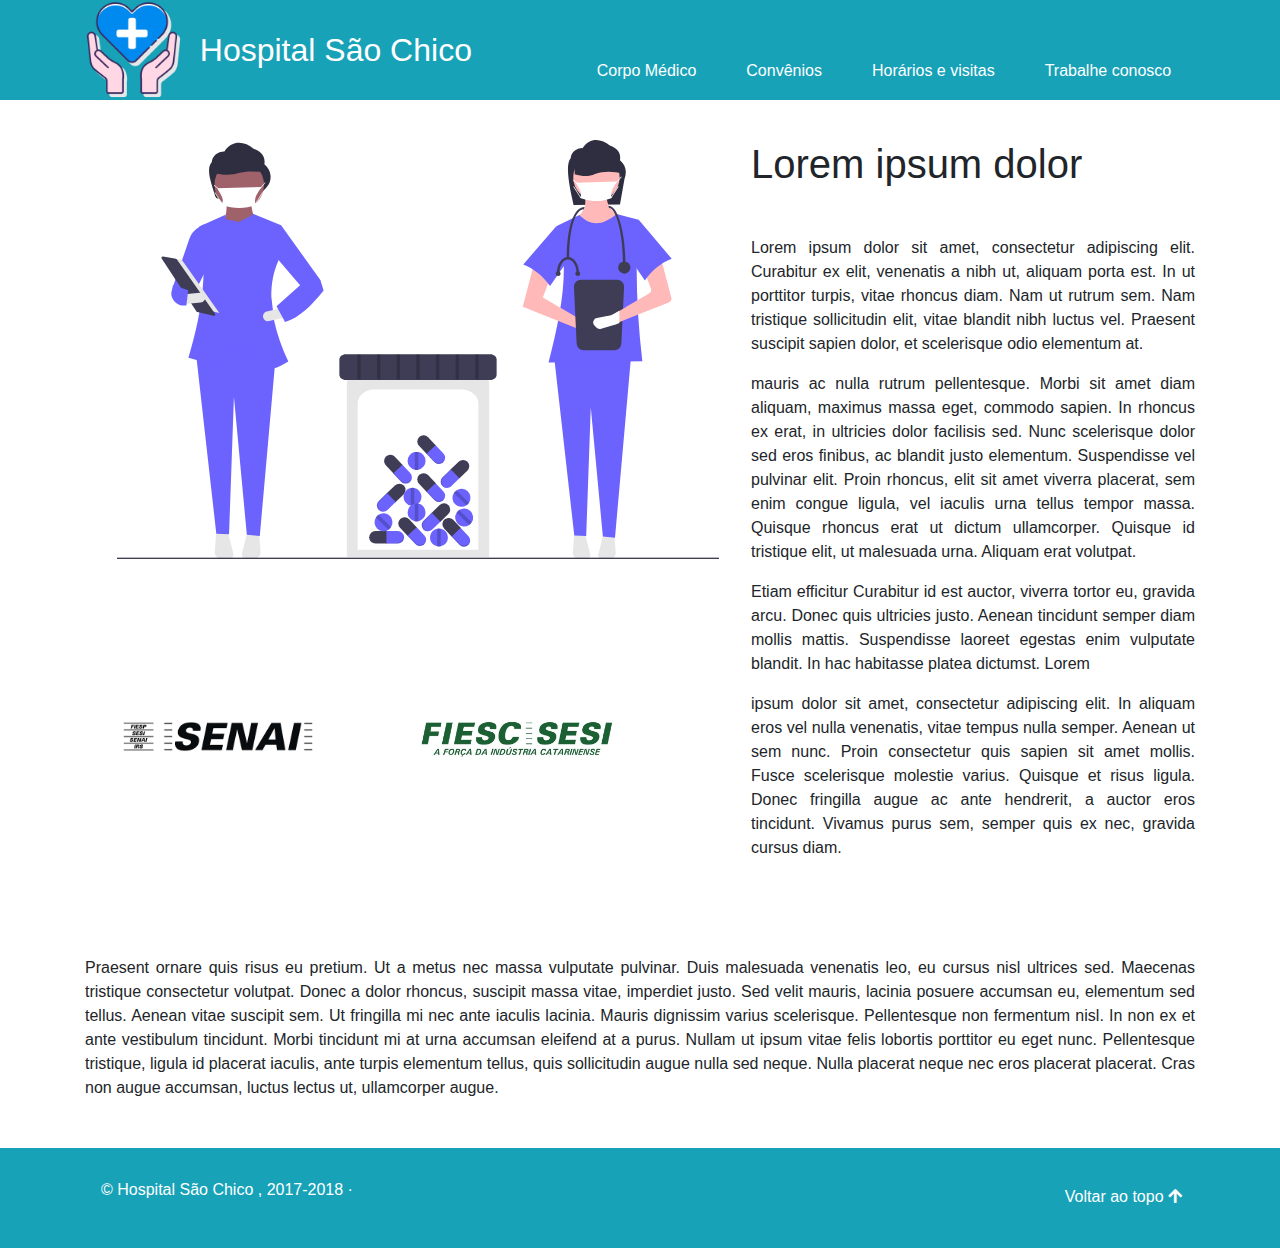
<file: index.html>
<!DOCTYPE html>
<html lang="pt-br">

<head>
  <meta charset="UTF-8">
  <meta name="viewport" content="width=device-width, initial-scale=1.0">
  <link rel="shortcut icon" href="img/health.png" type="image/x-icon">
  <link rel="stylesheet" href="libs/bootstrap/css/bootstrap.min.css">
  <link rel="stylesheet" href="css/style.css">
  <link rel="stylesheet" href="https://cdnjs.cloudflare.com/ajax/libs/font-awesome/5.13.0/css/all.min.css">
  <title>Inicio</title>
</head>

<body>
  <header class="bg-info d-flex mb-2" id="header">
    <div class="logo-group">
      <a href="index.html"><img src="img/health.png" alt="logo" class="logo"></a>
      <a href="index.html" class="header-link">
        <h2 class="m-3 text-white">Hospital São Chico</h2>
      </a>
    </div>
    <ul class="nav">
      <li class="nav-item">
        <a href="corpo.html" class="nav-link btn btn-info m-2">Corpo Médico</a>
      </li>
      <li class="nav-item">
        <a href="convenios.html" class="nav-link btn btn-info m-2">Convênios</a>
      </li>
      <li class="nav-item">
        <a href="horarios.html" class="nav-link btn btn-info m-2">Horários e visitas</a>
      </li>
      <li class="nav-item">
        <a href="trabalhe.html" class="nav-link btn btn-info m-2">Trabalhe conosco</a>
      </li>
    </ul>
  </header>

  <div class="container">

    <div class="all-content">
      <div class="content-primary">
        <div class="carousel">
          <div id="indexCarousel" class="carousel slide" data-ride="carousel">
            <div class="carousel-inner">
              <div class="carousel-item active">
                <img class="d-block w-100" src="img/undraw_medical_care_movn.svg" alt="Primeiro Slide">
              </div>
              <div class="carousel-item">
                <img class="d-block w-100" src="img/undraw_medical_research_qg4d.svg" alt="Segundo Slide">
              </div>
              <div class="carousel-item">
                <img class="d-block w-100" src="img/undraw_medicine_b1ol.svg" alt="Terceiro Slide">
              </div>
            </div>
          </div>
        </div>

        <div class="empresa position-static">
          <a href="https://sc.senai.br/" target="_blank"><img src="img/logo_senai1.png"></a>
          <a href="https://fiesc.com.br/" target="_blank"><img src="img/fiesc.jpg"></a>
        </div>
      </div>

      <div class="index-text">
        <h1>Lorem ipsum dolor</h1>
        <p class="text-justify mt-5">
          Lorem ipsum dolor sit amet, consectetur adipiscing elit. Curabitur ex elit, venenatis a
          nibh ut, aliquam
          porta
          est. In ut porttitor turpis, vitae rhoncus diam. Nam ut rutrum sem. Nam tristique sollicitudin elit, vitae
          blandit nibh luctus vel. Praesent suscipit sapien dolor, et scelerisque odio elementum at.
        </p>

        <p class="text-justify">
          mauris ac nulla rutrum pellentesque. Morbi sit amet diam aliquam, maximus massa eget, commodo sapien. In
          rhoncus
          ex erat, in ultricies dolor facilisis sed. Nunc scelerisque dolor sed eros finibus, ac blandit justo
          elementum.
          Suspendisse vel pulvinar elit. Proin rhoncus, elit sit amet viverra placerat, sem enim congue ligula, vel
          iaculis urna tellus tempor massa. Quisque rhoncus erat ut dictum ullamcorper. Quisque id tristique elit, ut
          malesuada urna. Aliquam erat volutpat.
        </p>

        <p class="text-justify">
          Etiam efficitur
          Curabitur id est auctor, viverra tortor eu, gravida arcu. Donec quis ultricies justo. Aenean tincidunt semper
          diam mollis mattis. Suspendisse laoreet egestas enim vulputate blandit. In hac habitasse platea dictumst.
          Lorem
        </p>

        <p class="text-justify mb-5">
          ipsum dolor sit amet, consectetur adipiscing elit. In aliquam eros vel nulla venenatis, vitae tempus nulla
          semper. Aenean ut sem nunc. Proin consectetur quis sapien sit amet mollis. Fusce scelerisque molestie varius.
          Quisque et risus ligula. Donec fringilla augue ac ante hendrerit, a auctor eros tincidunt. Vivamus purus sem,
          semper quis ex nec, gravida cursus diam.
        </p>

      </div>
    </div>
    <div>
      <p class="text-justify my-5">Praesent ornare quis risus eu pretium. Ut a metus nec massa vulputate pulvinar. Duis
        malesuada venenatis leo,
        eu cursus nisl ultrices sed. Maecenas tristique consectetur volutpat. Donec a dolor rhoncus, suscipit massa
        vitae, imperdiet justo. Sed velit mauris, lacinia posuere accumsan eu, elementum sed tellus. Aenean vitae
        suscipit sem. Ut fringilla mi nec ante iaculis lacinia. Mauris dignissim varius scelerisque. Pellentesque non
        fermentum nisl. In non ex et ante vestibulum tincidunt. Morbi tincidunt mi at urna accumsan eleifend at a purus.
        Nullam ut ipsum vitae felis lobortis porttitor eu eget nunc. Pellentesque tristique, ligula id placerat iaculis,
        ante turpis elementum tellus, quis sollicitudin augue nulla sed neque. Nulla placerat neque nec eros placerat
        placerat. Cras non augue accumsan, luctus lectus ut, ullamcorper augue.</p>
    </div>
  </div>

  <footer class="footer bg-info mt-2">
    <div class="container">
      <nav class="float-right">
        <a class="text-white btn btn-info" href="#header">Voltar ao topo
          <i class="fas fa-arrow-up"></i></a>
      </nav>
      <p class="ml-3 text-white">&copy; Hospital São Chico , 2017-2018 &middot; </p>
    </div>
    </div>
  </footer>
  <script src="libs/jquery/jquery-3.5.1.min.js"></script>
  <script src="libs/bootstrap/js/bootstrap.min.js"></script>
  <script src="js/jquery.mask.min.js"></script>
  <script src="libs/jquery/jquery.priceformat.min.js"></script>
  <script src="js/jquery.js"></script>
</body>

</html>
</file>
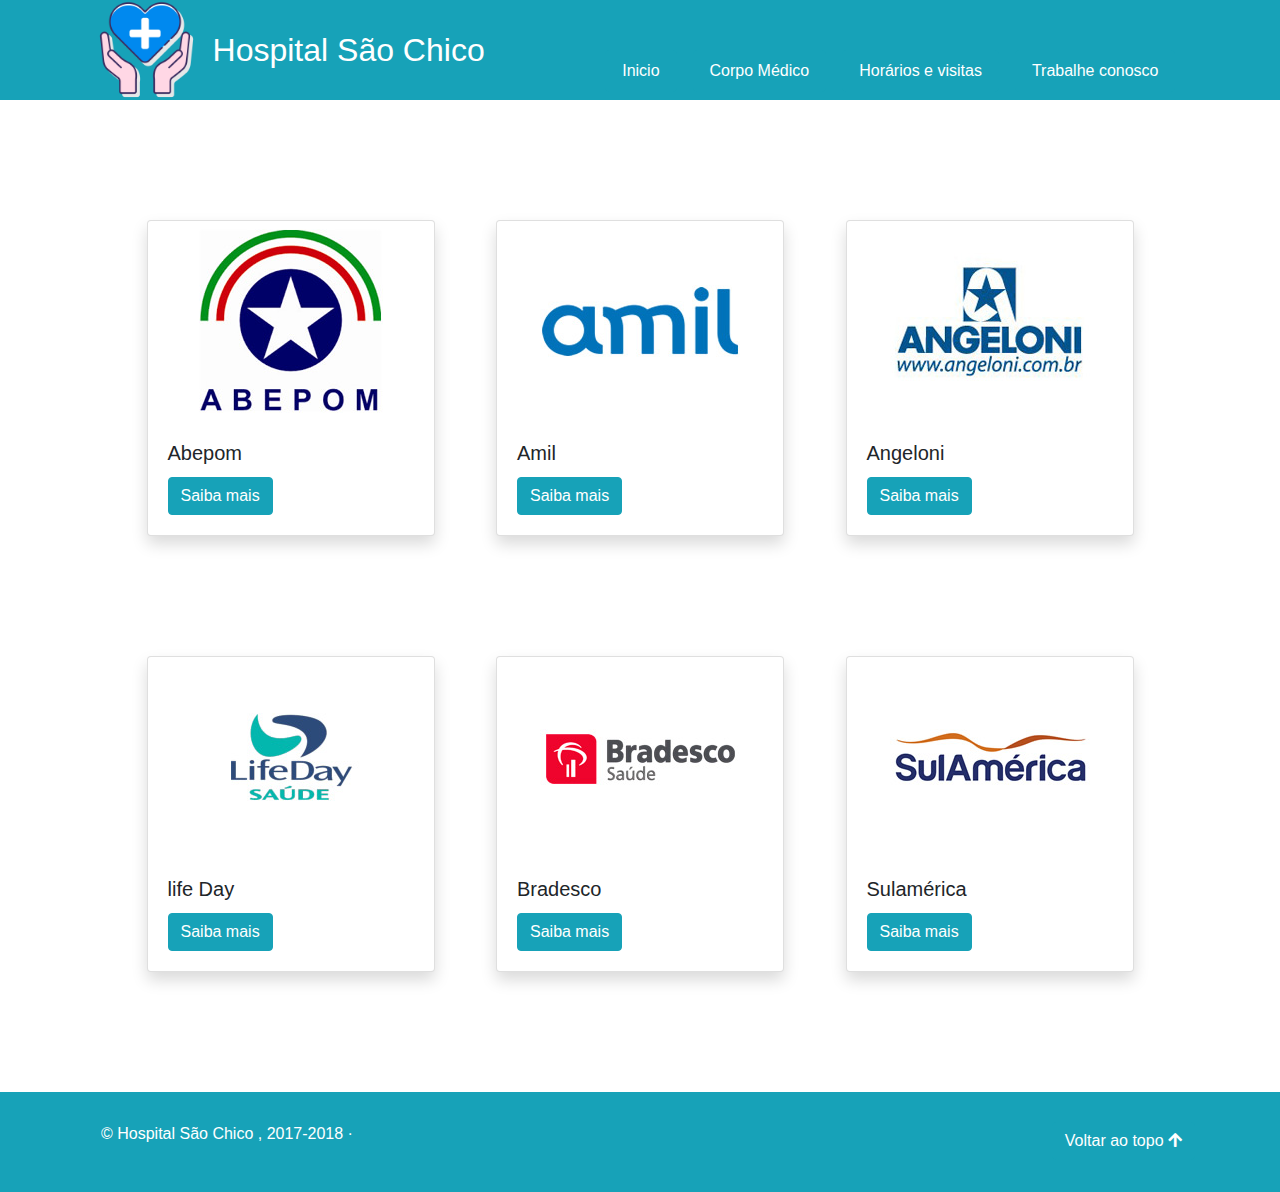
<file: convenios.html>
<!DOCTYPE html>
<html lang="pt-br">

<head>
  <meta charset="UTF-8">
  <meta name="viewport" content="width=device-width, initial-scale=1.0">
  <link rel="shortcut icon" href="img/health.png" type="image/x-icon">
  <link rel="stylesheet" href="libs/bootstrap/css/bootstrap.min.css">
  <link rel="stylesheet" href="css/style-page-conv.css">
  <link rel="stylesheet" href="https://cdnjs.cloudflare.com/ajax/libs/font-awesome/5.13.0/css/all.min.css">
  <title>Inicio</title>
</head>

<body>
  <header class="bg-info d-flex mb-2" id="header">
    <div class="logo-group">
      <a href="index.html"><img src="img/health.png" alt="logo" class="logo"></a>
      <a href="index.html" class="header-link">
        <h2 class="m-3 text-white">Hospital São Chico</h2>
      </a>
    </div>
    <ul class="nav">
      <li class="nav-item">
        <a href="index.html" class="nav-link btn btn-info m-2">Inicio</a>
      </li>
      <li class="nav-item">
        <a href="corpo.html" class="nav-link btn btn-info m-2">Corpo Médico</a>
      </li>
      <li class="nav-item">
        <a href="horarios.html" class="nav-link btn btn-info m-2">Horários e visitas</a>
      </li>
      <li class="nav-item">
        <a href="trabalhe.html" class="nav-link btn btn-info m-2">Trabalhe conosco</a>
      </li>
    </ul>
  </header>

  <div class="container">

    <div class="cardsFirst">

      <div class="card shadow">
        <img class="card-img-top" src="img/convenios/abepom.jpg" alt="Imagem de capa do card">
        <div class="card-body">
          <h5 class="card-title">Abepom</h5>
          <a href="#" class="btn btn-info">Saiba mais</a>
        </div>
      </div>

      <div class="card shadow">
        <img class="card-img-top" src="img/convenios/amil.jpg" alt="Imagem de capa do card">
        <div class="card-body">
          <h5 class="card-title">Amil</h5>
          <a href="#" class="btn btn-info">Saiba mais</a>
        </div>
      </div>

      <div class="card shadow">
        <img class="card-img-top" src="img/convenios/angeloni.jpg" alt="Imagem de capa do card">
        <div class="card-body">
          <h5 class="card-title">Angeloni</h5>
          <a href="#" class="btn btn-info">Saiba mais</a>
        </div>
      </div>
    </div>
    <div class="cardsSecond">
      <div class="card shadow">
        <img class="card-img-top" src="img/convenios/lifeday-saude.jpg" alt="Imagem de capa do card">
        <div class="card-body">
          <h5 class="card-title">life Day</h5>
          <a href="#" class="btn btn-info">Saiba mais</a>
        </div>
      </div>

      <div class="card shadow">
        <img class="card-img-top" src="img/convenios/bradesco-saude.jpg" alt="Imagem de capa do card">
        <div class="card-body">
          <h5 class="card-title">Bradesco</h5>
          <a href="#" class="btn btn-info">Saiba mais</a>
        </div>
      </div>

      <div class="card shadow">
        <img class="card-img-top" src="img/convenios/sulamerica.jpg" alt="Imagem de capa do card">
        <div class="card-body">
          <h5 class="card-title">Sulamérica</h5>
          <a href="#" class="btn btn-info">Saiba mais</a>
        </div>
      </div>
    </div>
  </div>
  <footer class="footer bg-info mt-2">
    <div class="container">
      <nav class="float-right">
        <a class="text-white btn btn-info" href="#header">Voltar ao topo
          <i class="fas fa-arrow-up"></i></a>
      </nav>
      <p class="ml-3 text-white">&copy; Hospital São Chico , 2017-2018 &middot; </p>
    </div>
    </div>
  </footer>
  <script src="libs/jquery/jquery-3.5.1.min.js"></script>
  <script src="libs/bootstrap/js/bootstrap.min.js"></script>
  <script src="js/jquery.mask.min.js"></script>
  <script src="libs/jquery/jquery.priceformat.min.js"></script>
  <script src="js/jquery.js"></script>
</body>

</html>
</file>
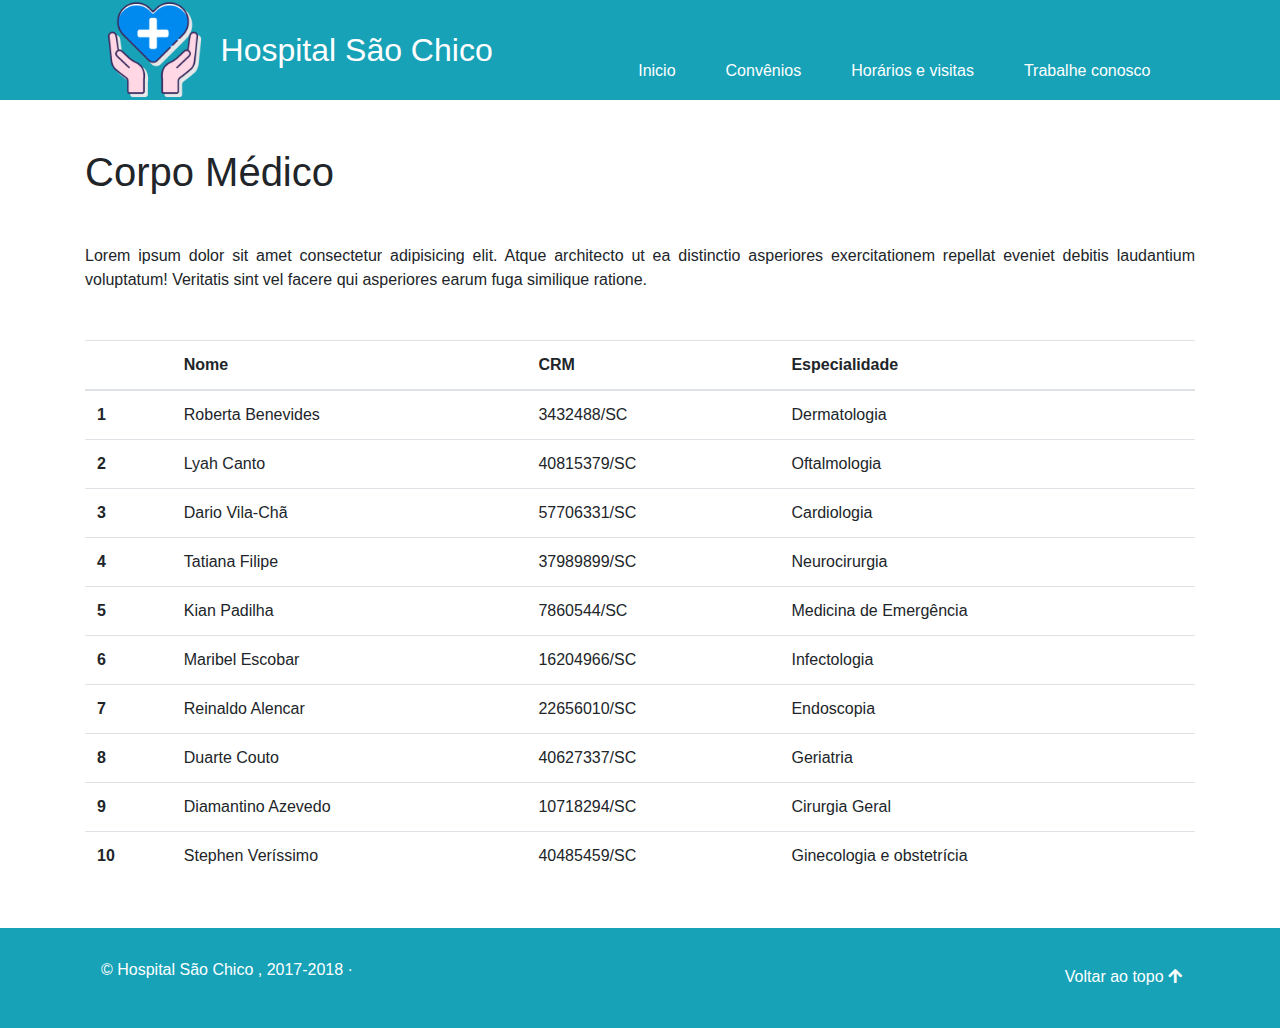
<file: corpo.html>
<!DOCTYPE html>
<html lang="pt-br">

<head>
  <meta charset="UTF-8">
  <meta name="viewport" content="width=device-width, initial-scale=1.0">
  <link rel="shortcut icon" href="img/health.png" type="image/x-icon">
  <link rel="stylesheet" href="libs/bootstrap/css/bootstrap.min.css">
  <link rel="stylesheet" href="css/style.css">
  <link rel="stylesheet" href="https://cdnjs.cloudflare.com/ajax/libs/font-awesome/5.13.0/css/all.min.css">
  <title>Corpo Médico</title>
</head>

<body>
  <header class="bg-info d-flex mb-2" id="header">
    <div class="logo-group">
      <a href="index.html"><img src="img/health.png" alt="logo" class="logo"></a>
      <a href="index.html" class="header-link">
        <h2 class="m-3 text-white">Hospital São Chico</h2>
      </a>
    </div>
    <ul class="nav">
      <li class="nav-item">
        <a href="index.html" class="nav-link btn btn-info m-2">Inicio</a>
      </li>
      <li class="nav-item">
        <a href="convenios.html" class="nav-link btn btn-info m-2">Convênios</a>
      </li>
      <li class="nav-item">
        <a href="horarios.html" class="nav-link btn btn-info m-2">Horários e visitas</a>
      </li>
      <li class="nav-item">
        <a href="trabalhe.html" class="nav-link btn btn-info m-2">Trabalhe conosco</a>
      </li>
    </ul>
  </header>

  <div class="container">
    <h1 class="my-5">Corpo Médico</h1>
    <p class="text-justify"> Lorem ipsum dolor sit amet consectetur adipisicing elit. Atque architecto ut ea distinctio
      asperiores exercitationem repellat eveniet debitis laudantium voluptatum! Veritatis sint vel facere qui asperiores
      earum fuga similique ratione.</p>
    <table class="table table-hover my-5">
      <thead>
        <tr>
          <th scope="col"></th>
          <th scope="col">Nome</th>
          <th scope="col">CRM</th>
          <th scope="col">Especialidade</th>
        </tr>
      </thead>
      <tbody>
        <tr>
          <th scope="row">1</th>
          <td>Roberta Benevides</td>
          <td>3432488/SC</td>
          <td>Dermatologia</td>
        </tr>
        <tr>
          <th scope="row">2</th>
          <td>Lyah Canto</td>
          <td>40815379/SC</td>
          <td>Oftalmologia</td>
        </tr>
        <tr>
          <th scope="row">3</th>
          <td>Dario Vila-Chã</td>
          <td>57706331/SC</td>
          <td>Cardiologia</td>
        </tr>
        <tr>
          <th scope="row">4</th>
          <td>Tatiana Filipe</td>
          <td>37989899/SC</td>
          <td>Neurocirurgia</td>
        </tr>
        <tr>
          <th scope="row">5</th>
          <td>Kian Padilha</td>
          <td>7860544/SC</td>
          <td>Medicina de Emergência</td>
        </tr>
        <tr>
          <th scope="row">6</th>
          <td>Maribel Escobar</td>
          <td>16204966/SC</td>
          <td>Infectologia</td>
        </tr>
        <tr>
          <th scope="row">7</th>
          <td>Reinaldo Alencar</td>
          <td>22656010/SC</td>
          <td>Endoscopia</td>
        </tr>
        <tr>
          <th scope="row">8</th>
          <td>Duarte Couto</td>
          <td>40627337/SC</td>
          <td>Geriatria</td>
        </tr>
        <tr>
          <th scope="row">9</th>
          <td>Diamantino Azevedo</td>
          <td>10718294/SC</td>
          <td>Cirurgia Geral</td>
        </tr>
        <tr>
          <th scope="row">10</th>
          <td>Stephen Veríssimo</td>
          <td>40485459/SC</td>
          <td>Ginecologia e obstetrícia</td>
        </tr>
      </tbody>
    </table>
  </div>

  <footer class="footer bg-info mt-5">
    <div class="container">
      <nav class="float-right">
        <a class="text-white btn btn-info" href="#header">Voltar ao topo
          <i class="fas fa-arrow-up"></i></a>
      </nav>
      <p class="ml-3 text-white">&copy; Hospital São Chico , 2017-2018 &middot; </p>
    </div>
    </div>
  </footer>
  <script src="libs/jquery/jquery-3.5.1.min.js"></script>
  <script src="libs/bootstrap/js/bootstrap.min.js"></script>
  <script src="js/jquery.mask.min.js"></script>
  <script src="libs/jquery/jquery.priceformat.min.js"></script>
  <script src="js/jquery.js"></script>
</body>

</html>
</file>
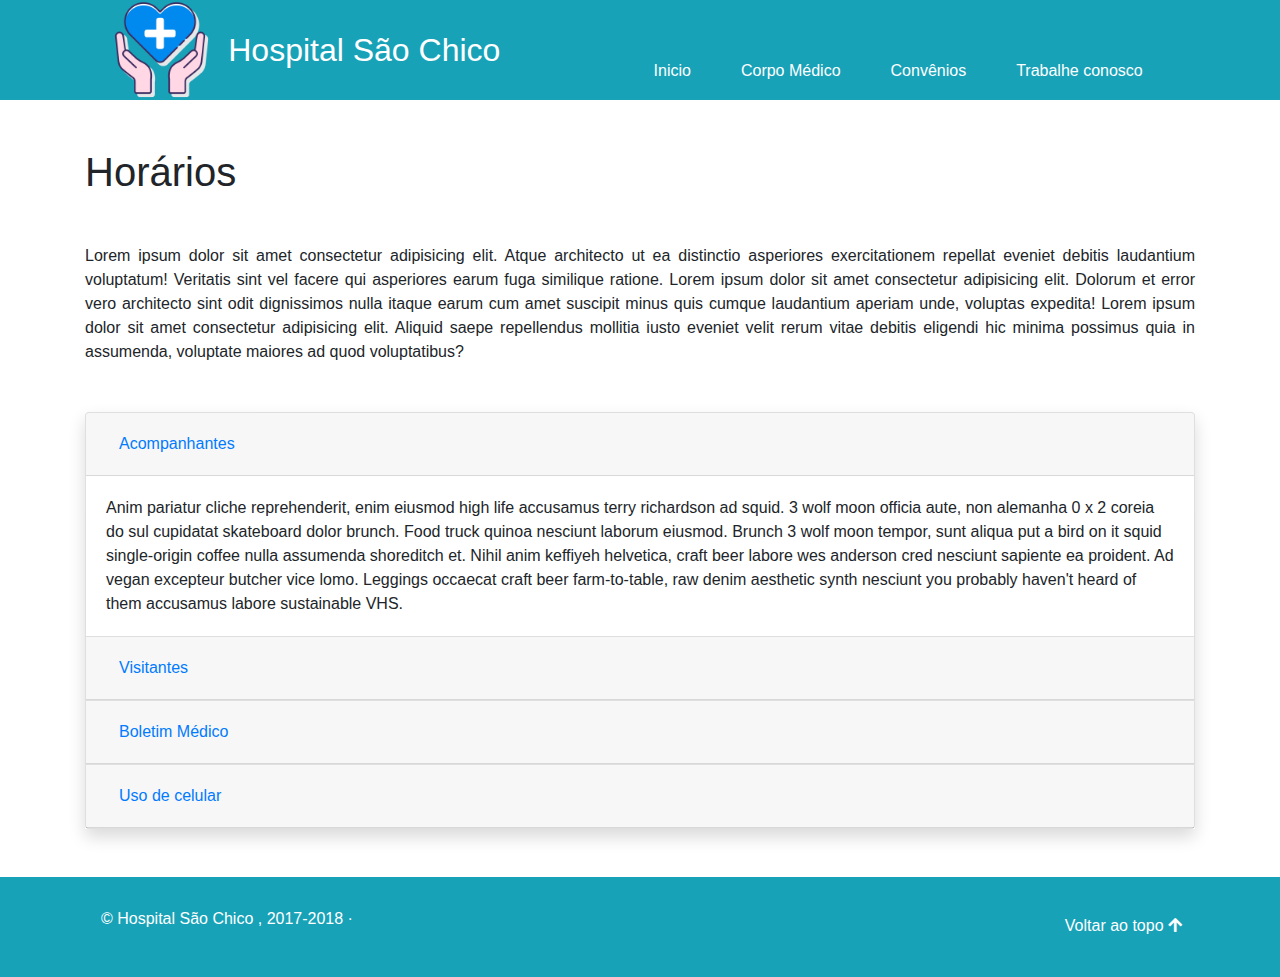
<file: horarios.html>
<!DOCTYPE html>
<html lang="pt-br">

<head>
  <meta charset="UTF-8">
  <meta name="viewport" content="width=device-width, initial-scale=1.0">
  <link rel="shortcut icon" href="img/health.png" type="image/x-icon">
  <link rel="stylesheet" href="libs/bootstrap/css/bootstrap.min.css">
  <link rel="stylesheet" href="css/style.css">
  <link rel="stylesheet" href="https://cdnjs.cloudflare.com/ajax/libs/font-awesome/5.13.0/css/all.min.css">
  <title>Inicio</title>
</head>

<body>
  <header class="bg-info d-flex mb-2" id="header">
    <div class="logo-group">
      <a href="index.html"><img src="img/health.png" alt="logo" class="logo"></a>
      <a href="index.html" class="header-link">
        <h2 class="m-3 text-white">Hospital São Chico</h2>
      </a>
    </div>
    <ul class="nav">
      <li class="nav-item">
        <a href="index.html" class="nav-link btn btn-info m-2">Inicio</a>
      </li>
      <li class="nav-item">
        <a href="corpo.html" class="nav-link btn btn-info m-2">Corpo Médico</a>
      </li>
      <li class="nav-item">
        <a href="convenios.html" class="nav-link btn btn-info m-2">Convênios</a>
      </li>
      <li class="nav-item">
        <a href="trabalhe.html" class="nav-link btn btn-info m-2">Trabalhe conosco</a>
      </li>
    </ul>
  </header>

  <div class="container">
    <h1 class="my-5">Horários</h1>
    <p class="text-justify mb-5"> Lorem ipsum dolor sit amet consectetur adipisicing elit. Atque architecto ut ea
      distinctio
      asperiores exercitationem repellat eveniet debitis laudantium voluptatum! Veritatis sint vel facere qui asperiores
      earum fuga similique ratione. Lorem ipsum dolor sit amet consectetur adipisicing elit. Dolorum et error vero
      architecto sint odit dignissimos nulla itaque earum cum amet suscipit minus quis cumque laudantium aperiam unde,
      voluptas expedita! Lorem ipsum dolor sit amet consectetur adipisicing elit. Aliquid saepe repellendus mollitia
      iusto eveniet velit rerum vitae debitis eligendi hic minima possimus quia in assumenda, voluptate maiores ad quod
      voluptatibus?</p>
    <div class="accordion shadow" id="accordion">
      <div class="card">
        <div class="card-header" id="headingOne">
          <h5 class="mb-0">
            <button class="btn btn-link" type="button" data-toggle="collapse" data-target="#collapseOne"
              aria-expanded="true" aria-controls="collapseOne">
              Acompanhantes
            </button>
          </h5>
        </div>

        <div id="collapseOne" class="collapse show" aria-labelledby="headingOne" data-parent="#accordion">
          <div class="card-body">
            Anim pariatur cliche reprehenderit, enim eiusmod high life accusamus terry richardson ad squid. 3 wolf moon
            officia aute, non alemanha 0 x 2 coreia do sul cupidatat skateboard dolor brunch. Food truck quinoa nesciunt
            laborum eiusmod. Brunch 3 wolf moon tempor, sunt aliqua put a bird on it squid single-origin coffee nulla
            assumenda shoreditch et. Nihil anim keffiyeh helvetica, craft beer labore wes anderson cred nesciunt
            sapiente ea proident. Ad vegan excepteur butcher vice lomo. Leggings occaecat craft beer farm-to-table, raw
            denim aesthetic synth nesciunt you probably haven't heard of them accusamus labore sustainable VHS.
          </div>
        </div>
      </div>
      <div class="card">
        <div class="card-header" id="headingTwo">
          <h5 class="mb-0">
            <button class="btn btn-link collapsed" type="button" data-toggle="collapse" data-target="#collapseTwo"
              aria-expanded="false" aria-controls="collapseTwo">
              Visitantes
            </button>
          </h5>
        </div>
        <div id="collapseTwo" class="collapse" aria-labelledby="headingTwo" data-parent="#accordion">
          <div class="card-body">
            Anim pariatur cliche reprehenderit, enim eiusmod high life accusamus terry richardson ad squid. 3 wolf moon
            officia aute, non cupidatat skateboard dolor brunch. Food truck quinoa nesciunt laborum eiusmod. Brunch 3
            wolf moon tempor, sunt aliqua put a bird on it squid single-origin coffee nulla assumenda shoreditch et.
            Nihil anim keffiyeh helvetica, craft beer labore wes anderson cred nesciunt sapiente ea proident. Ad vegan
            excepteur butcher vice lomo. Leggings occaecat craft beer farm-to-table, raw denim aesthetic synth nesciunt
            you probably haven't heard of them accusamus labore sustainable VHS.
          </div>
        </div>
      </div>
      <div class="card">
        <div class="card-header" id="headingThree">
          <h5 class="mb-0">
            <button class="btn btn-link collapsed" type="button" data-toggle="collapse" data-target="#collapseThree"
              aria-expanded="false" aria-controls="collapseThree">
              Boletim Médico
            </button>
          </h5>
        </div>
        <div id="collapseThree" class="collapse" aria-labelledby="headingThree" data-parent="#accordion">
          <div class="card-body">
            Anim pariatur cliche reprehenderit, enim eiusmod high life accusamus terry richardson ad squid. 3 wolf moon
            officia aute, non cupidatat skateboard dolor brunch. Food truck quinoa nesciunt laborum eiusmod. Brunch 3
            wolf moon tempor, sunt aliqua put a bird on it squid single-origin coffee nulla assumenda shoreditch et.
            Nihil anim keffiyeh helvetica, craft beer labore wes anderson cred nesciunt sapiente ea proident. Ad vegan
            excepteur butcher vice lomo. Leggings occaecat craft beer farm-to-table, raw denim aesthetic synth nesciunt
            you probably haven't heard of them accusamus labore sustainable VHS.
          </div>
        </div>
      </div>
      <div class="card">
        <div class="card-header" id="headingThree">
          <h5 class="mb-0">
            <button class="btn btn-link collapsed" type="button" data-toggle="collapse" data-target="#collapseThree"
              aria-expanded="false" aria-controls="collapseThree">
              Uso de celular
            </button>
          </h5>
        </div>
        <div id="collapseThree" class="collapse" aria-labelledby="headingThree" data-parent="#accordion">
          <div class="card-body">
            Anim pariatur cliche reprehenderit, enim eiusmod high life accusamus terry richardson ad squid. 3 wolf moon
            officia aute, non cupidatat skateboard dolor brunch. Food truck quinoa nesciunt laborum eiusmod. Brunch 3
            wolf moon tempor, sunt aliqua put a bird on it squid single-origin coffee nulla assumenda shoreditch et.
            Nihil anim keffiyeh helvetica, craft beer labore wes anderson cred nesciunt sapiente ea proident. Ad vegan
            excepteur butcher vice lomo. Leggings occaecat craft beer farm-to-table, raw denim aesthetic synth nesciunt
            you probably haven't heard of them accusamus labore sustainable VHS.
          </div>
        </div>
      </div>
    </div>
  </div>

  <footer class="footer bg-info mt-5">
    <div class="container">
      <nav class="float-right">
        <a class="text-white btn btn-info" href="#header">Voltar ao topo
          <i class="fas fa-arrow-up"></i></a>
      </nav>
      <p class="ml-3 text-white">&copy; Hospital São Chico , 2017-2018 &middot; </p>
    </div>
    </div>
  </footer>
  <script src="libs/jquery/jquery-3.5.1.min.js"></script>
  <script src="libs/bootstrap/js/bootstrap.min.js"></script>
  <script src="js/jquery.mask.min.js"></script>
  <script src="libs/jquery/jquery.priceformat.min.js"></script>
  <script src="js/jquery.js"></script>
</body>

</html>
</file>
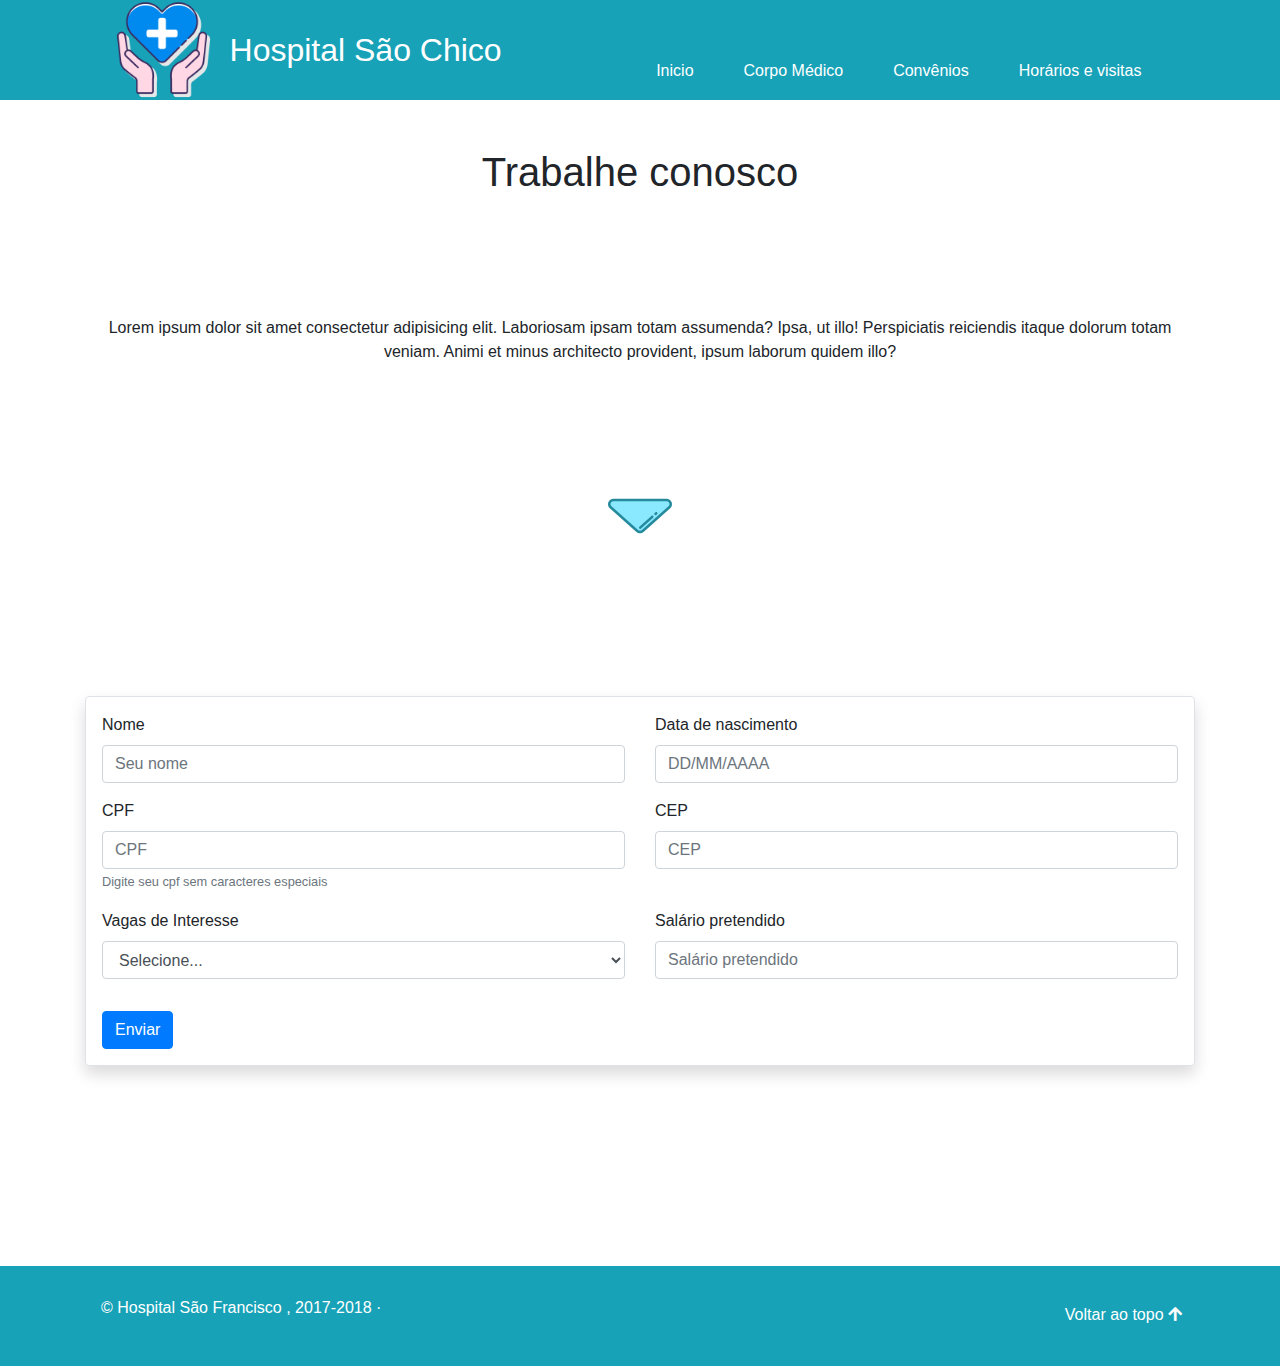
<file: trabalhe.html>
<!DOCTYPE html>
<html lang="pt-br">

<head>
  <meta charset="UTF-8">
  <meta name="viewport" content="width=device-width, initial-scale=1.0">
  <link rel="shortcut icon" href="img/health.png" type="image/x-icon">
  <link rel="stylesheet" href="libs/bootstrap/css/bootstrap.min.css">
  <link rel="stylesheet" href="css/style.css">
  <link rel="stylesheet" href="https://cdnjs.cloudflare.com/ajax/libs/font-awesome/5.13.0/css/all.min.css">
  <title>Inicio</title>
</head>

<body>
  <header class="bg-info d-flex mb-2" id="header">
    <div class="logo-group">
      <a href="index.html"><img src="img/health.png" alt="logo" class="logo"></a>
      <a href="index.html" class="header-link">
        <h2 class="m-3 text-white">Hospital São Chico</h2>
      </a>
    </div>
    <ul class="nav">
      <li class="nav-item">
        <a href="index.html" class="nav-link btn btn-info m-2">Inicio</a>
      </li>
      <li class="nav-item">
        <a href="corpo.html" class="nav-link btn btn-info m-2">Corpo Médico</a>
      </li>
      <li class="nav-item">
        <a href="convenios.html" class="nav-link btn btn-info m-2">Convênios</a>
      </li>
      <li class="nav-item">
        <a href="horarios.html" class="nav-link btn btn-info m-2">Horários e visitas</a>
      </li>
    </ul>
  </header>

  <div class="container">

    <div id="nav-intern" class="my-5">
      <h1 class="text-center">Trabalhe conosco</h1>
      <p class="text-center" id="workWithUS">
        Lorem ipsum dolor sit amet consectetur adipisicing elit. Laboriosam ipsam
        totam assumenda?
        Ipsa, ut illo! Perspiciatis reiciendis itaque dolorum totam veniam. Animi et minus architecto provident, ipsum
        laborum quidem illo?
      </p>
      <div class="img-nav">
        <nav>
          <a href="#formWork"><img src="img/down-arrow.svg" class="down-arrow"></a>
        </nav>
      </div>
    </div>

    <form class="border rounded p-3 shadow" id="formWork">

      <div class="form-group">
        <div class="row">
          <div class="col">
            <label for="Nome">Nome</label>
            <input type="email" class="form-control" id="nome" placeholder="Seu nome">
          </div>
          <div class="col">
            <label for="nascimento">Data de nascimento</label>
            <input type="text" class="form-control" id="nascimento" placeholder="DD/MM/AAAA">
          </div>
        </div>
      </div>

      <div class="form-group">
        <div class="row">
          <div class="col">
            <label for="cpf">CPF</label>
            <input type="text" class="form-control" id="cpf" placeholder="CPF">
            <small class="text-muted">Digite seu cpf sem caracteres especiais</small>
          </div>
          <div class="col">
            <label for="cep">CEP</label>
            <input type="text" class="form-control" id="cep" placeholder="CEP">
          </div>
        </div>
      </div>

      <div class="form-group">
        <div class="row">
          <div class="col">
            <label for="vaga">Vagas de Interesse</label>
            <select class="form-control">
              <option selected>Selecione...</option>
              <option>Cardiologia</option>
              <option>Neurocirurgia</option>
              <option>Medicina de Emergência</option>
              <option>Infectologia</option>
              <option>Endoscopia</option>
              <option>Geriatria</option>
              <option>Cirurgia Geral</option>
            </select>
          </div>
          <div class="col">
            <label for="salario">Salário pretendido</label>
            <input type="text" class="form-control" id="salario" placeholder="Salário pretendido">
          </div>
        </div>
      </div>

      <button type="submit" class="btn btn-primary mt-3">Enviar</button>

    </form>

  </div>

  <footer class="footer bg-info mt-2">
    <div class="container">
      <nav class="float-right">
        <a class="text-white btn btn-info" href="#header">Voltar ao topo
          <i class="fas fa-arrow-up"></i></a>
      </nav>
      <p class="ml-3 text-white">&copy; Hospital São Francisco , 2017-2018 &middot; </p>
    </div>
    </div>
  </footer>
  <script src="libs/jquery/jquery-3.5.1.min.js"></script>
  <script src="libs/bootstrap/js/bootstrap.min.js"></script>
  <script src="js/jquery.mask.min.js"></script>
  <script src="libs/jquery/jquery.priceformat.min.js"></script>
  <script src="js/jquery.js"></script>
</body>

</html>
</file>
<file: css/style.css>
body{
  height: 100%;
}

/* ===================cabeçalho=================== */

header{
  justify-content: space-evenly;
}

.logo{
  width: 100px;
 
}

.bg-info{
  height: 100px;
}

.nav{
  align-self: flex-end;
}

.logo-group{
  display: flex;
  margin: none;
  justify-content: center;
  align-items: center;
}

/* ==================conteúdo principal=================== */

.all-content{
  display: flex;
}

.index-text{
  justify-content: right;
  max-width: 40%;
  margin-top: 32px;
}

.content-primary{
  height: auto;
  margin: 32px;
}

.empresa{
  display: flex;
  justify-content: space-evenly;
  align-items: center;
  margin-top: 100px;
  margin-left: -100px;
}

.empresa img{
  display: flex;
  width: 200px;
  height: auto;
}

.carousel{
  display: flex;
  height: 440px;
  justify-content: center;
}

a:hover{
  text-decoration: none;
}

/* =================Página trabalhe conosco================= */

.down-arrow{
  width: 64px;
  height: 64px;
  margin-bottom: 100px;
  transition: 300ms;
}

.down-arrow:hover{
  transform: translateY(7px);
  transition: 300ms;
}

.img-nav{
  display: flex;
  justify-content: center;
  align-items: center;
}

#workWithUS{
  margin-top: 120px;
  margin-bottom: 120px;
}

/* ==================Formulário================== */

#formWork{
  margin-bottom: 200px;
}

/* ============Footer============ */

.footer{
  height: 100px;
  display: flex;
  align-items: center;

}
</file>
<file: css/style-page-conv.css>
/* Folha de estilo separada para não interferir nos cards da pagina de horários */

body{
  height: 100%;
}

/* ===================cabeçalho=================== */

header{
  justify-content: space-evenly;
}

.logo{
  width: 100px;
 
}

.logo-group{
  display: flex;
  margin: none;
  justify-content: center;
  align-items: center;
}

.bg-info{
  height: 100px;
}

.nav{
  align-self: flex-end;
}

a:hover{
  text-decoration: none;
}

/* ==========configuração dos cards============ */

.cardsFirst{
  display: flex;
  margin-top: 120px;
  justify-content: space-evenly;
}

.cardsSecond{
  display: flex;
  margin-top: 120px;
  margin-bottom: 120px;
  justify-content: space-evenly;
}

.card:hover{
  transform: translateY(-7px);
  transition: 300ms;
}

.card{
  width: 18rem;
  transition: 300ms;
}

.card-img-top{
  width: 200px;
  margin: auto;
}

/* ============Footer============ */

.footer{
  height: 100px;
  display: flex;
  align-items: center;
}
</file>
